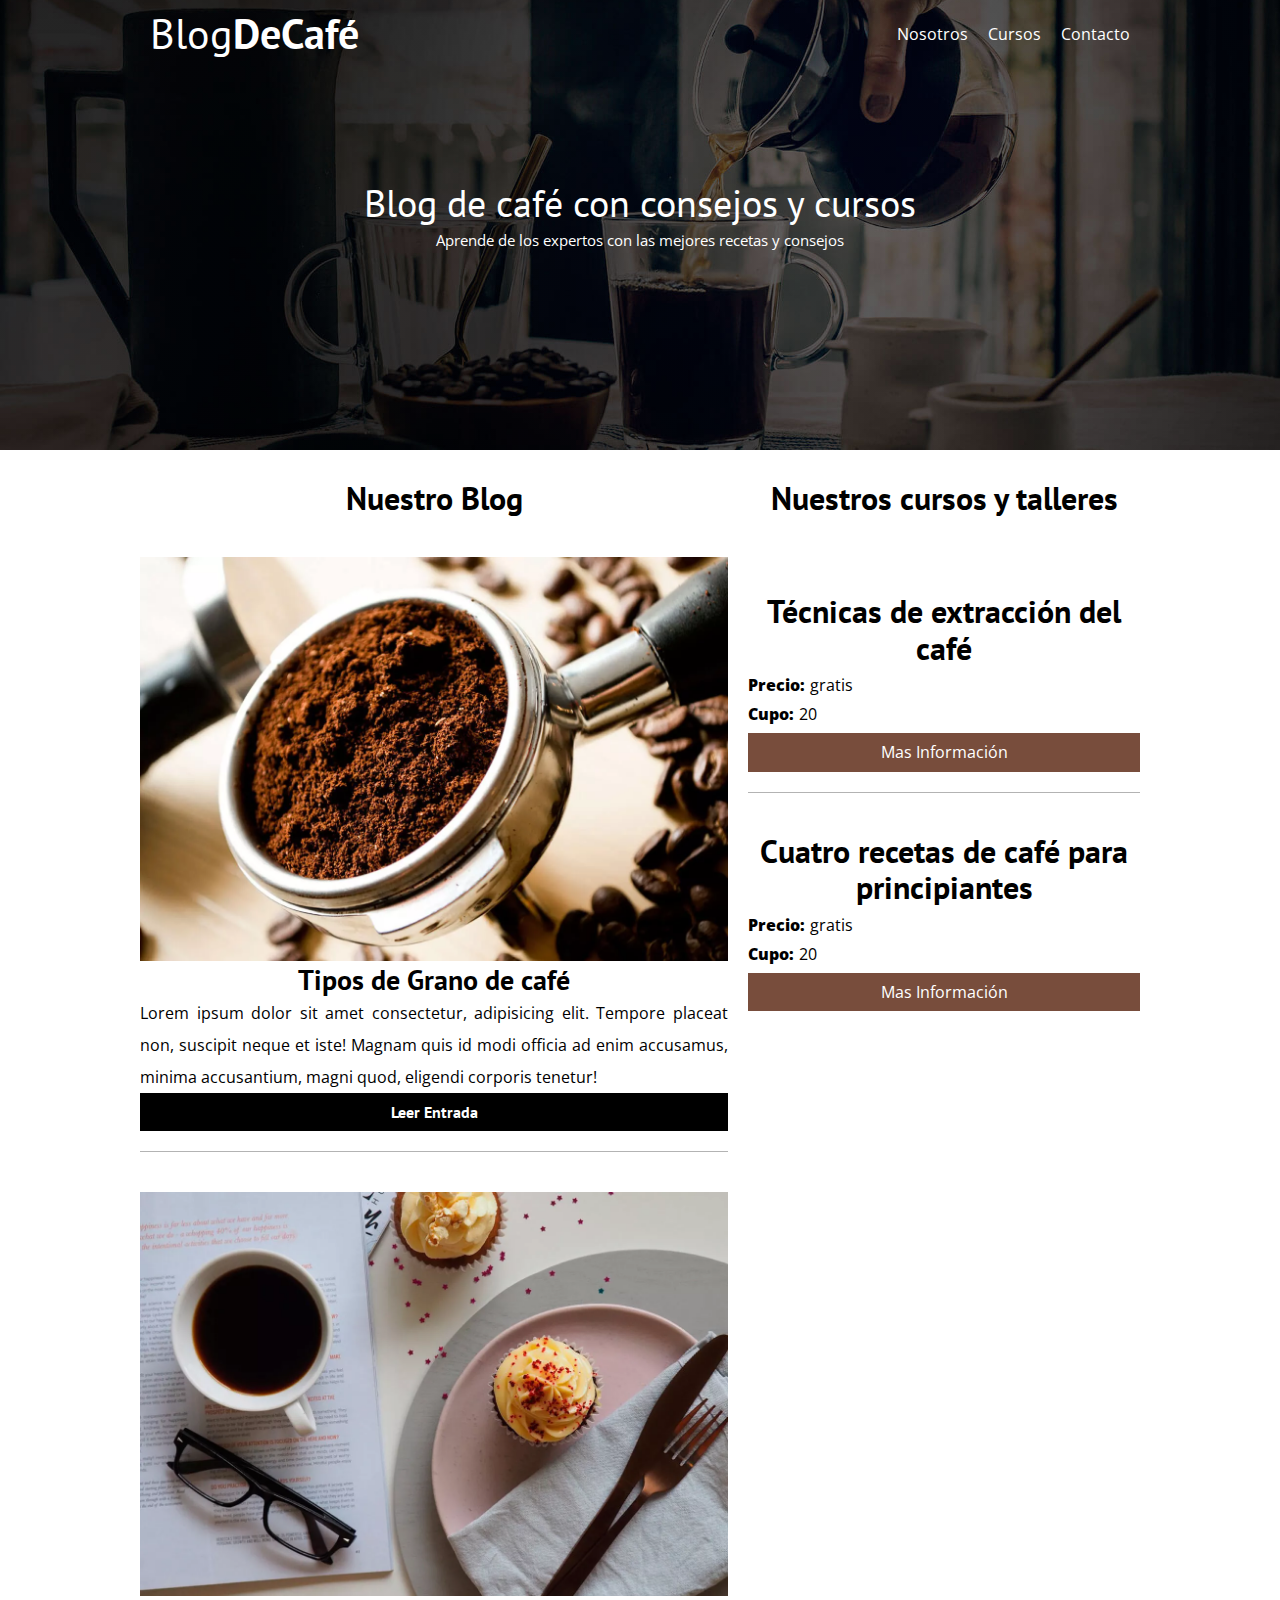
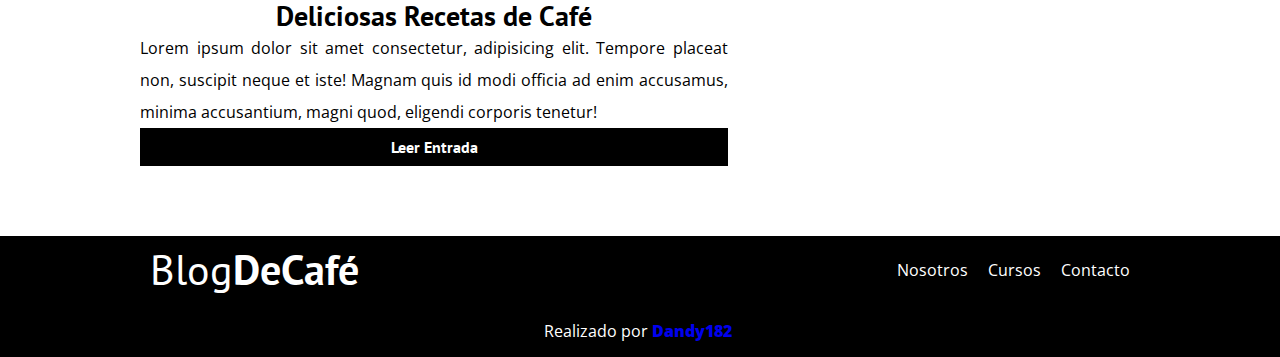
<file: index.html>
<!DOCTYPE html>
<html lang="es">
    <head>
        <meta charset="utf-8">
        <meta http-equiv="X-UA-Compatible" content="ie=edge">
        <meta name="viewport" content="width=device-width, initial-scale=1.0">
        <title>Blog De Café</title>
        <link rel="preconnect" href="https://fonts.googleapis.com">
        <link rel="preconnect" href="https://fonts.gstatic.com" crossorigin>
        <link href="https://fonts.googleapis.com/css2?family=Open+Sans:wght@300;400;500;600&family=PT+Sans:ital,wght@0,400;0,700;1,400&display=swap" rel="stylesheet"> 
        <link rel="stylesheet" href="./estilos/normalize.css">
        <link rel="stylesheet" href="./estilos/estilos.css">
    </head>
    <body>
        <header class="site-header">
            <div class="site-header__barra-Superior contenedor">
                <h1>Blog<span>DeCafé</span></h1>
                <nav class="navegacion">
                    <a href="nosotros.html">Nosotros</a>
                    <a href="cursos.html">Cursos</a>
                    <a href="contacto.html">Contacto</a>
                </nav>
            </div><!--fin barra superior-->

                <div class="site-header__textoPresetacion contenedor">
                    <h2>Blog de café con consejos y cursos</h2>
                    <p>Aprende de los expertos con las mejores recetas y consejos</p>
                </div><!-- fin texto presentacion -->
        </header>

        <main class="contenedor contenedor__principal">
            <div class="blog">
                <h3>Nuestro Blog</h3>
                <article class="entrada_blog">
                    <picture >
                        <source srcset="./src/img/blog1.webp" type="image/webp">
                        <img src="./src/img/blog1.jpg">
                    </picture>
                    <h4 class="no-margin">Tipos de Grano de café</h4>
                    <p>Lorem ipsum dolor sit amet consectetur, adipisicing elit. Tempore placeat non, suscipit neque et iste! Magnam quis id modi officia ad enim accusamus, minima accusantium, magni quod, eligendi corporis tenetur!</p>
                    <a href="#" class="boton boton__primario">Leer Entrada</a>
                </article>

                <article class="entrada_blog">
                    <picture>
                        <source srcset="./src/img/blog2.webp" type="image/webp">
                        <img src="./src/img/blog2.jpg">
                    </picture>
                    <h4 class="no-margin">Deliciosas Recetas de Café</h4>
                    <p>Lorem ipsum dolor sit amet consectetur, adipisicing elit. Tempore placeat non, suscipit neque et iste! Magnam quis id modi officia ad enim accusamus, minima accusantium, magni quod, eligendi corporis tenetur!</p>
                    <a href="#" class="boton boton__primario">Leer Entrada</a>
                </article>
            </div>

            <aside class="aside__cursos">
                <h3>Nuestros cursos y talleres</h3>
                <ul>
                    <li class="cursos">
                        <h3>Técnicas de extracción del café</h3>
                        <p></p><span>Precio:</span>gratis</p>
                        <p></p><span>Cupo:</span>20</p>
                        <a href="#" class='boton boton__secundario'>Mas Información</a>
                    </li>
                    <li class="cursos">
                        <h3>Cuatro recetas de café para principiantes</h3>
                        <p></p><span>Precio:</span>gratis</p>
                        <p></p><span>Cupo:</span>20</p>
                        <a href="#" class='boton boton__secundario'>Mas Información</a>
                    </li>
                </ul>
            </aside>
        </main>

        <footer class="site-footer">
            <div class="site-header__barra-Superior contenedor">
                <h1>Blog<span>DeCafé</span></h1>
                <nav class="navegacion">
                    <a href="#">Nosotros</a>
                    <a href="#">Cursos</a>
                    <a href="#">Contacto</a>
                </nav>
            </div><!--fin barra superior-->
            <p class="site-footer__copy">Realizado por <a href="https://github.com/Dandy182"><span>Dandy182</span></p></a>
        </footer>
    </body>

</html>
</file>
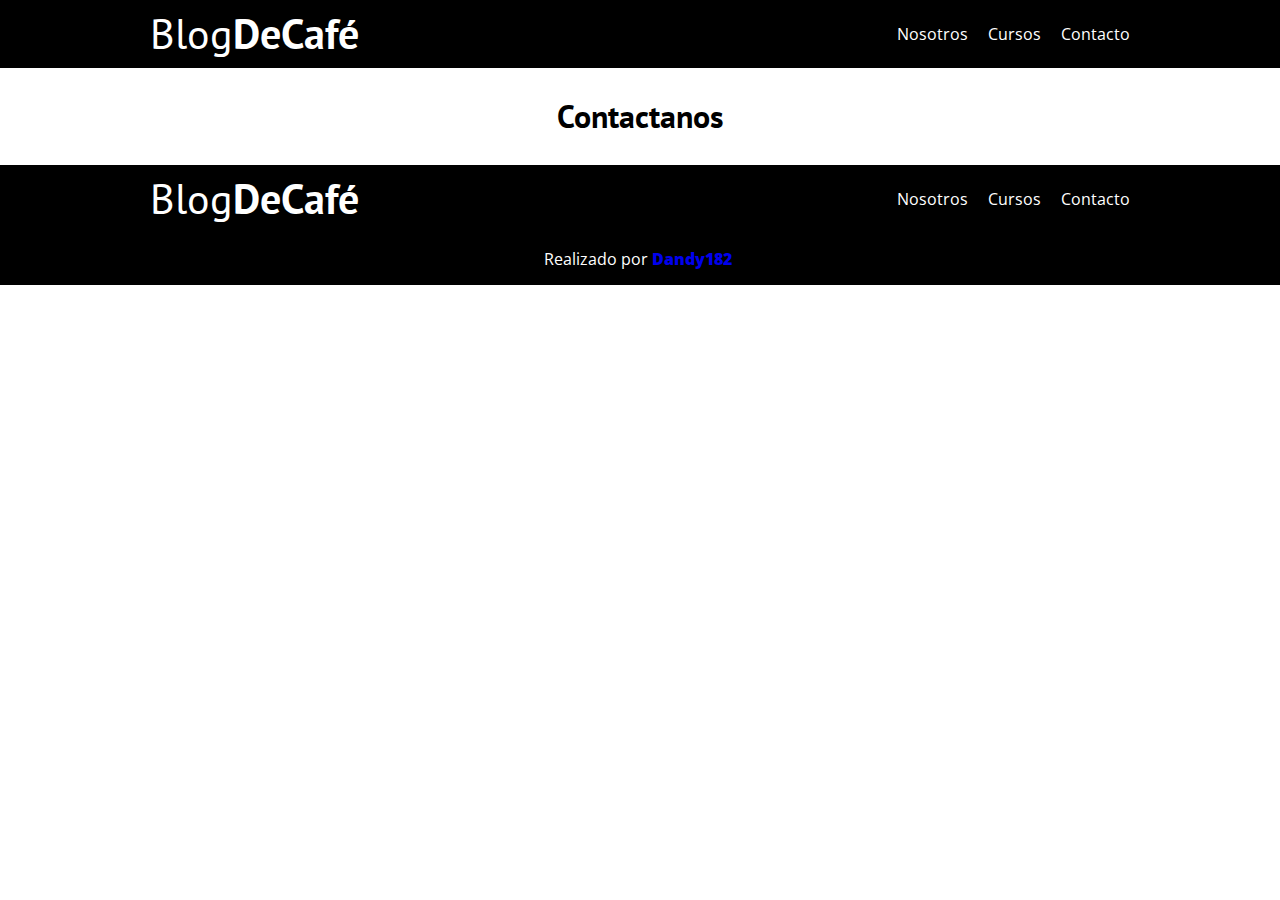
<file: contacto.html>
<!DOCTYPE html>
<html lang="es">
    <head>
        <meta charset="utf-8">
        <meta http-equiv="X-UA-Compatible" content="ie=edge">
        <meta name="viewport" content="width=device-width, initial-scale=1.0">
        <title>Blog De Café</title>
        <link rel="preconnect" href="https://fonts.googleapis.com">
        <link rel="preconnect" href="https://fonts.gstatic.com" crossorigin>
        <link href="https://fonts.googleapis.com/css2?family=Open+Sans:wght@300;400;500;600&family=PT+Sans:ital,wght@0,400;0,700;1,400&display=swap" rel="stylesheet"> 
        <link rel="stylesheet" href="./estilos/normalize.css">
        <link rel="stylesheet" href="./estilos/estilos.css">
    </head>
    <body>
        <header class="site-footer">
            <div class="site-header__barra-Superior contenedor">
                <a href="index.html"><h1>Blog<span>DeCafé</span></h1></a>
                <nav class="navegacion">
                    <a href="nosotros.html">Nosotros</a>
                    <a href="cursos.html">Cursos</a>
                    <a href="#">Contacto</a>
                </nav>
            </div><!--fin barra superior-->
        </header>
        <main class="contenedor">
            <h3>Contactanos</h3>
           
            
        </main>
        <footer class="site-footer">
            <div class="site-header__barra-Superior contenedor">
                <h1>Blog<span>DeCafé</span></h1>
                <nav class="navegacion">
                    <a href="#">Nosotros</a>
                    <a href="#">Cursos</a>
                    <a href="#">Contacto</a>
                </nav>
            </div><!--fin barra superior-->
            <p class="site-footer__copy">Realizado por <a href="https://github.com/Dandy182"><span>Dandy182</span></p></a>
        </footer>
    </body>

</html>
</file>
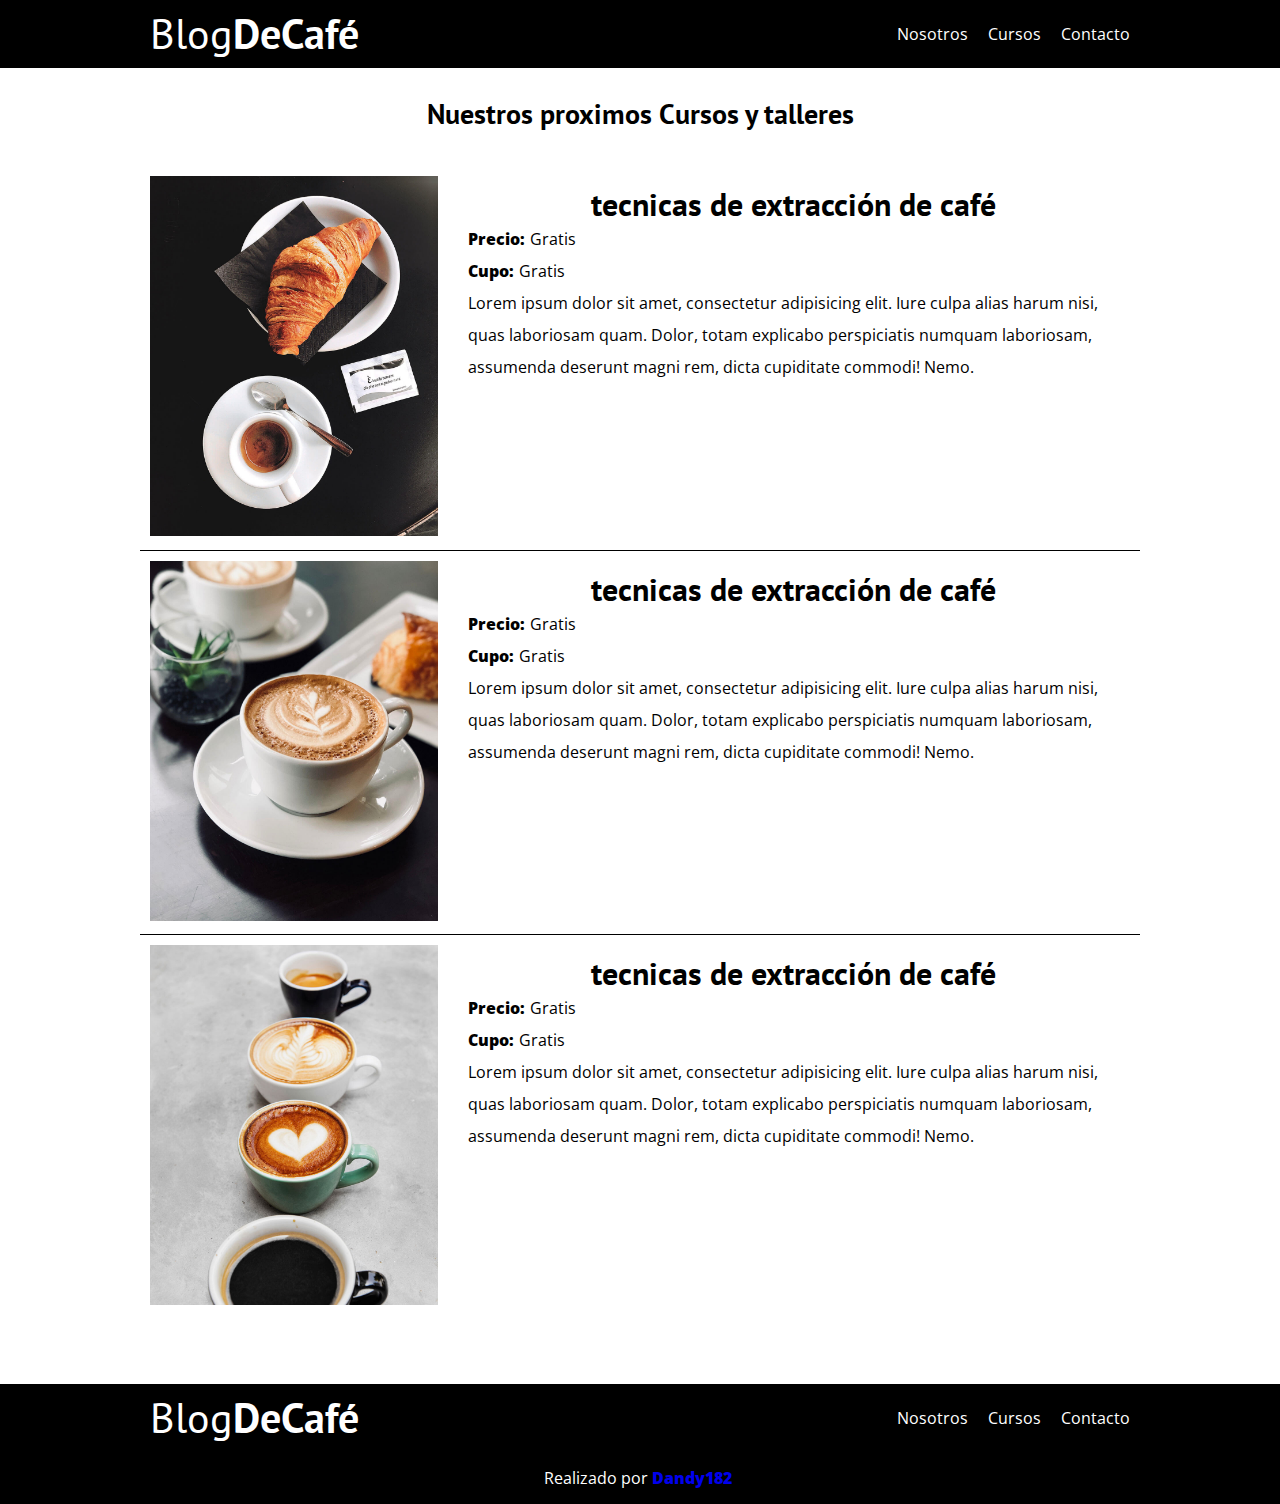
<file: cursos.html>
<!DOCTYPE html>
<html lang="es">
    <head>
        <meta charset="utf-8">
        <meta http-equiv="X-UA-Compatible" content="ie=edge">
        <meta name="viewport" content="width=device-width, initial-scale=1.0">
        <title>Blog De Café</title>
        <link rel="preconnect" href="https://fonts.googleapis.com">
        <link rel="preconnect" href="https://fonts.gstatic.com" crossorigin>
        <link href="https://fonts.googleapis.com/css2?family=Open+Sans:wght@300;400;500;600&family=PT+Sans:ital,wght@0,400;0,700;1,400&display=swap" rel="stylesheet"> 
        <link rel="stylesheet" href="./estilos/normalize.css">
        <link rel="stylesheet" href="./estilos/estilos.css">
    </head>
    <body>
        <header class="site-footer">
            <div class="site-header__barra-Superior contenedor">
                <a href="index.html"><h1>Blog<span>DeCafé</span></h1></a>
                <nav class="navegacion">
                    <a href="nosotros.html">Nosotros</a>
                    <a href="#">Cursos</a>
                    <a href="#">Contacto</a>
                </nav>
            </div><!--fin barra superior-->
        </header>
        <main class="contenedor">
            <h4>Nuestros proximos Cursos y talleres</h4>
            <ul class="Courses">
                <li class="course">
                    <div class="course__img">
                        <img src="./src/img/curso1.jpg" alt="Cursos">

                    </div>
                    <div class="infoCurso">
                        <h3>tecnicas de extracción de café</h3>
                        <p><span>Precio:</span>Gratis</p>
                        <p><span>Cupo:</span>Gratis</p>
                        <p class="description">Lorem ipsum dolor sit amet, consectetur adipisicing elit. Iure culpa alias harum nisi, quas laboriosam quam. Dolor, totam explicabo perspiciatis numquam laboriosam, assumenda deserunt magni rem, dicta cupiditate commodi! Nemo.</p>
                    </div>
                </li>
                <li class="course">
                    <div class="course__img">
                        <img src="./src/img/curso2.jpg" alt="Cursos">
                    </div>
                    <div class="infoCurso">
                        <h3>tecnicas de extracción de café</h3>
                        <p><span>Precio:</span>Gratis</p>
                        <p><span>Cupo:</span>Gratis</p>
                        <p class="description">Lorem ipsum dolor sit amet, consectetur adipisicing elit. Iure culpa alias harum nisi, quas laboriosam quam. Dolor, totam explicabo perspiciatis numquam laboriosam, assumenda deserunt magni rem, dicta cupiditate commodi! Nemo.</p>
                    </div>
                </li>
                <li class="course">
                    <div class="course__img">
                        <img src="./src/img/curso3.jpg" alt="Cursos">
                    </div>
                    <div class="infoCurso">
                        <h3>tecnicas de extracción de café</h3>
                        <p><span>Precio:</span>Gratis</p>
                        <p><span>Cupo:</span>Gratis</p>
                        <p class="description">Lorem ipsum dolor sit amet, consectetur adipisicing elit. Iure culpa alias harum nisi, quas laboriosam quam. Dolor, totam explicabo perspiciatis numquam laboriosam, assumenda deserunt magni rem, dicta cupiditate commodi! Nemo.</p>
                    </div>
                </li>
            </ul>
           
            
        </main>
        <footer class="site-footer">
            <div class="site-header__barra-Superior contenedor">
                <h1>Blog<span>DeCafé</span></h1>
                <nav class="navegacion">
                    <a href="#">Nosotros</a>
                    <a href="#">Cursos</a>
                    <a href="#">Contacto</a>
                </nav>
            </div><!--fin barra superior-->
            <p class="site-footer__copy">Realizado por <a href="https://github.com/Dandy182"><span>Dandy182</span></p></a>
        </footer>
    </body>

</html>
</file>
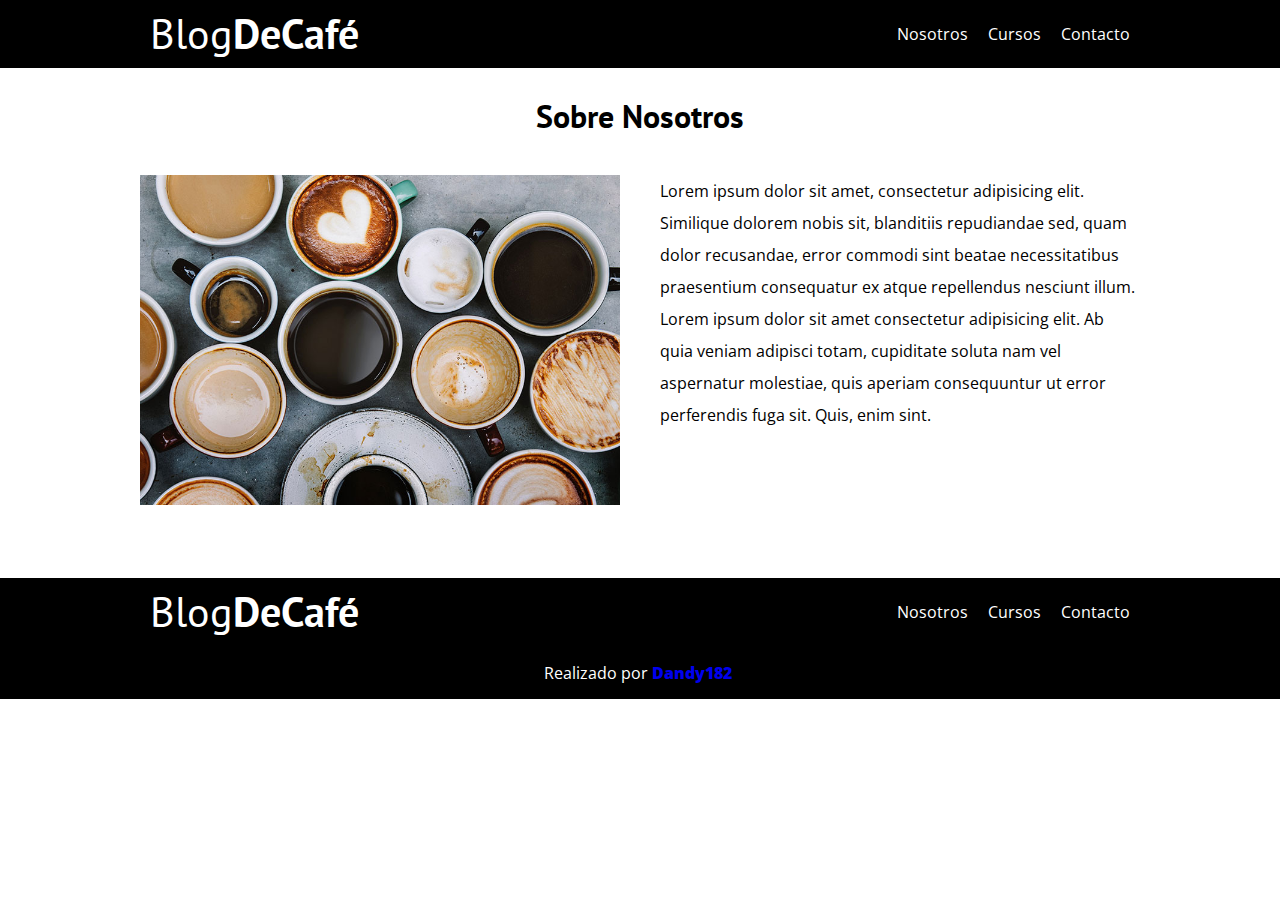
<file: nosotros.html>
<!DOCTYPE html>
<html lang="es">
    <head>
        <meta charset="utf-8">
        <meta http-equiv="X-UA-Compatible" content="ie=edge">
        <meta name="viewport" content="width=device-width, initial-scale=1.0">
        <title>Blog De Café</title>
        <link rel="preconnect" href="https://fonts.googleapis.com">
        <link rel="preconnect" href="https://fonts.gstatic.com" crossorigin>
        <link href="https://fonts.googleapis.com/css2?family=Open+Sans:wght@300;400;500;600&family=PT+Sans:ital,wght@0,400;0,700;1,400&display=swap" rel="stylesheet"> 
        <link rel="stylesheet" href="./estilos/normalize.css">
        <link rel="stylesheet" href="./estilos/estilos.css">
    </head>
    <body>
        <header class="site-footer">
            <div class="site-header__barra-Superior contenedor">
                <a href="index.html"><h1>Blog<span>DeCafé</span></h1></a>
                <nav class="navegacion">
                    <a href="nosotros.html">Nosotros</a>
                    <a href="#">Cursos</a>
                    <a href="#">Contacto</a>
                </nav>
            </div><!--fin barra superior-->
        </header>
        <main class="contenedor nosotros">
            <h3>sobre nosotros</h3>
            <div class="nosotros__datos">

                <div class="nosotros__datos__img" >
                    <img src="./src/img/nosotros.jpg" alt="nosotros">
                </div>

                <div class="nosotros__datos__info">
                    <p>Lorem ipsum dolor sit amet, consectetur adipisicing elit. Similique dolorem nobis sit, blanditiis repudiandae sed, quam dolor recusandae, error commodi sint beatae necessitatibus praesentium consequatur ex atque repellendus nesciunt illum.</p>
                    <p>Lorem ipsum dolor sit amet consectetur adipisicing elit. Ab quia veniam adipisci totam, cupiditate soluta nam vel aspernatur molestiae, quis aperiam consequuntur ut error perferendis fuga sit. Quis, enim sint.</p>
                </div>

            </div>


            
        </main>
        <footer class="site-footer">
            <div class="site-header__barra-Superior contenedor">
                <h1>Blog<span>DeCafé</span></h1>
                <nav class="navegacion">
                    <a href="#">Nosotros</a>
                    <a href="#">Cursos</a>
                    <a href="#">Contacto</a>
                </nav>
            </div><!--fin barra superior-->
            <p class="site-footer__copy">Realizado por <a href="https://github.com/Dandy182"><span>Dandy182</span></p></a>
        </footer>
    </body>

</html>
</file>
<file: estilos/estilos.css>
:root{
    --fuente_principal: 'Open Sans', sans-serif;
    --fuente-secundaria: 'PT Sans', sans-serif;
    --blanco:#fff;
    --negro:#000;
    --marron:#784D3C;
}

html{
    box-sizing: border-box;
    font-size: 62.5%;
}

*,
*:after,
*:before{
    box-sizing: inherit;
}

img{
    max-width: 100%;
}

body{
    font-size: 1.6rem;
    font-family: var(--fuente_principal);
}

.contenedor{
    width: 1000px;
    margin:0 auto;
    max-width: 90%;
    padding:3rem 0;
}

a{
    text-decoration:none;
    color: none;
}

h1,h2,h3,h4{
    margin: 0;
    font-family: var(--fuente-secundaria);
    text-align: center;

}
h1{
    font-size: 4.2rem;
    font-weight: 300;
    color:var(--blanco);
}

h2{
    font-size: 3.8rem;
    font-weight: 400;
}

h3{
    font-size: 3.2rem;

}

h4{
    font-size: 2.8rem;
}

p{
    line-height: 2;
    margin: 0;
}

span{
    font-weight: 800;
    padding-right: .5rem;
}


/***************************************************** Encabezado */
.site-header{
    background-image:linear-gradient(90deg, rgba(3, 3, 3, 0.223), rgba(3, 3, 3, 0.223)), url('../src/img/banner.jpg');
    height: 45rem;
    background-position: center center;
    background-size: cover;
    color:var(--blanco);
}

.site-header__barra-Superior{
    padding: 1rem;
    text-align: center;
}

.navegacion a{
    display: block;
    text-align: center;
    padding: 1rem 0;
    color:var(--blanco);
}

@media only screen and (min-width:768px){

    .site-header__barra-Superior{
        display: flex;
        align-items: center;
        justify-content: space-between;
    }
    .navegacion{
        display: flex;
        align-items: center;
        column-gap: 2rem;
    }
}

.site-header__textoPresetacion{
    display: flex;
    align-items: center;
    flex-direction: column;
    justify-content: center;
    height: 30rem;
}

.site-header__textoPresetacion p{
    font-size: 1.5rem;
    font-family: var(--fuente_principal);
    text-align: center;
}

/***************************************************** blog */

.contenedor__principal{
    height: 100%;
}


.entrada_blog,
.cursos {
    padding:2rem 0;
    margin:2rem 0;
    border-bottom: 1px solid rgba(101, 101, 101, 0.493);
}


@media only screen and (min-width:768px){
    .contenedor__principal{
        display: flex;
        justify-content: space-between;
        gap:2rem;
    }

    .blog{
        flex-basis: 60%;
    }

    .aside__cursos{
        flex-basis: 40%;
    }

    .entrada_blog:last-of-type, .cursos:last-of-type{
        border-bottom: none;
    }
}


.entrada_blog p{
    text-align: justify;
}

.boton{
    display: block;
    text-align: center;
    padding: 1rem 0;
}

.boton__primario{
    background-color: var(--negro);
    color:var(--blanco);
    font-weight: 600;
    font-family: var(--fuente-secundaria);
    transition: all .4s ease-in;
}

.boton__primario:hover{
   background-color: var(--marron);
}

/***************************************************** aside */



ul{
    padding:2rem 0;
}


ul li{
    list-style: none;
    padding: 1rem;
    border-bottom: 1px solid;
}

ul li:last-of-type{
    border-bottom:none;
}

.boton__secundario{
    background-color: var(--marron);
    color: white;
    transition: all .4s ease-in;
}

.boton__secundario:hover{
    background-color: var(--negro);

}

.cursos p{
    margin:1rem 0;
}



/***************************************************** footer */
.site-footer{
    background-color: var(--negro);
    color:var(--blanco)

}


.site-footer__copy{
    text-align: center;
    margin: 0;
    padding:1rem 0;
}



/***************************************************** nosotros */

.nosotros h3{
    text-transform: capitalize;
}

.nosotros__datos__img{
    margin: 0 auto;
}

.nosotros__datos{
    padding: 4rem 0;
}

@media only screen and (min-width:768px){
    .nosotros__datos{
        display: flex;
        gap: 4rem;
        justify-content: space-between;
        align-items:top;
    }
    .nosotros__datos__img,
    .nosotros__datos__info{
        flex-basis: 50%;
    }
}


/***************************************************** nosotros */

.infoCurso{
   padding:1rem;
}

@media only screen and (min-width:768px){
    .course{
        display: flex;
        gap:2rem;
        align-items: flex-start;
    }

    .infoCurso{
        flex-basis: 70%;
    }

    .course__img{
        flex-basis: 30%;
    }
}
</file>
